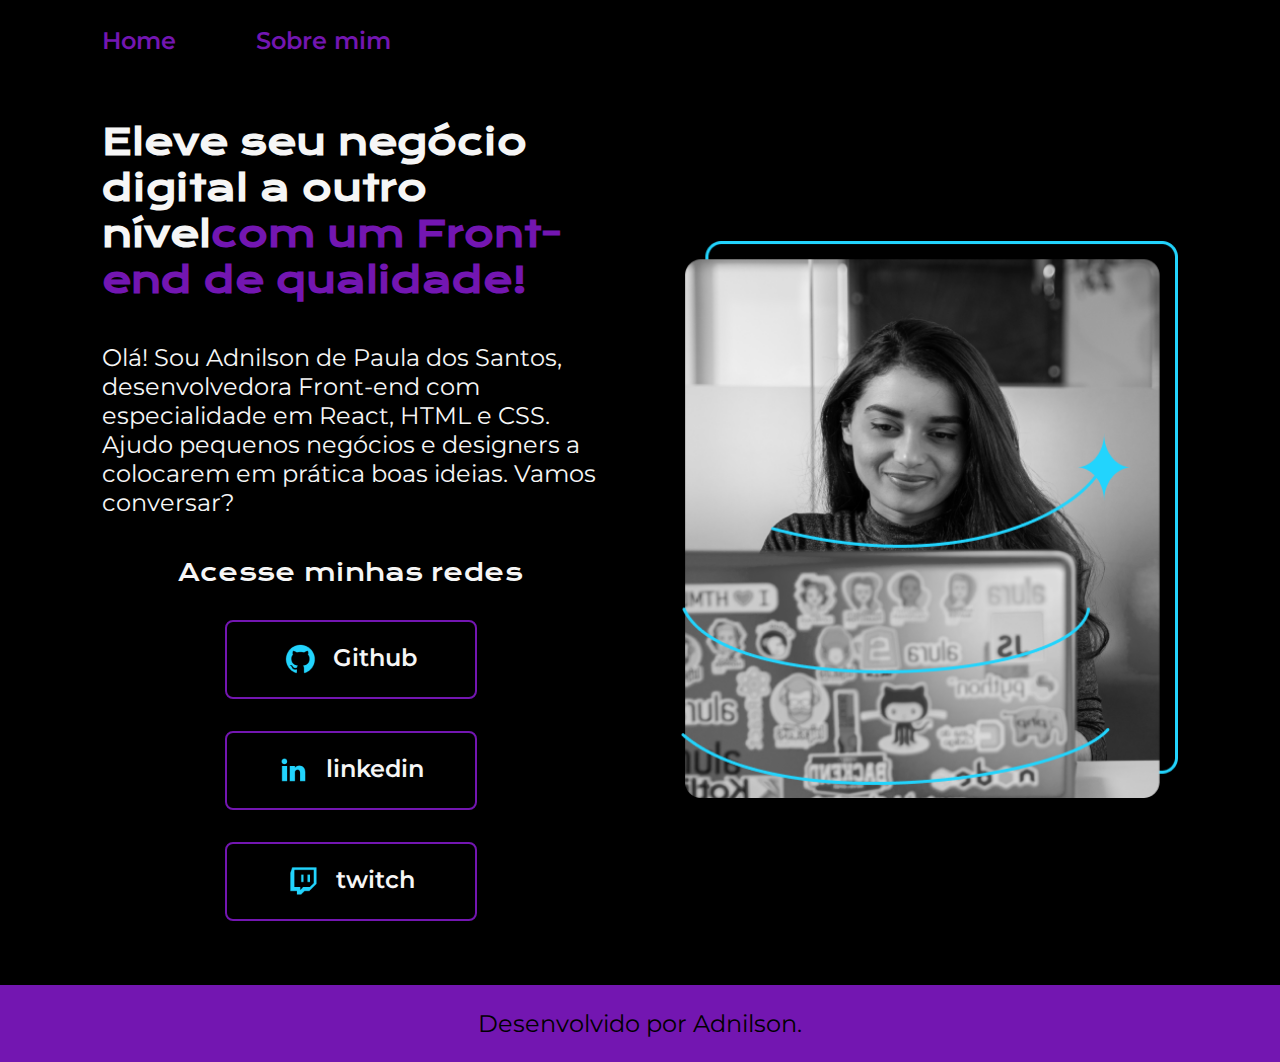
<file: index.html>
<!DOCTYPE html>
<html lang="pt-br">

<head>
    <meta charset="UTF-8">
    <meta http-equiv="X-UA-Compatible" content="IE=edge">
    <meta name="viewport" content="width=device-width, initial-scale=1.0">
    <title>Portifolio</title>
    <link rel="stylesheet" href="./styles/style.css">
</head>

<body>
    <header class="cabecalho">
        <nav class="cabecalho__menu">
            <a class="cabecalho__menu__link" href="index.html"> Home</a>
            <a class="cabecalho__menu__link" href="about.html">Sobre mim</a>
        </nav>
    </header>
    <main class="apresentacao">
        <section class="apresentacao__conteudo">
            <h1 class="apresentacao__conteudo__titulo">Eleve seu negócio digital a outro nível<strong 
            class="titulo-destaque">com um Front-end de qualidade!
            </strong></h1>
            <p class="apresentacao__conteudo__texto">Olá! Sou Adnilson de Paula dos Santos, desenvolvedora
            Front-end com especialidade em React, HTML e
            CSS. Ajudo pequenos negócios e designers a
            colocarem em prática boas ideias. Vamos
            conversar?</p>
            <div class="apresentacao__links">
                <h2 class="apresentacao__links__subtitulo">Acesse minhas redes</h2>
                <a class="apresentacao__links__navegacao" href="https://github.com/guilhermeonrails">
                    <img src="./assets/github.png">
                    Github
                </a>

                <a class="apresentacao__links__navegacao" href="https://linkedin.com/in/guilhermeonrails">
                    <img src="./assets/linkedin.png">
                    linkedin
                </a>

                <a class="apresentacao__links__navegacao" href="https://twitch.tv/guilhermeonrails">
                    <img src="./assets/twitch.png">
                    twitch
                </a>

            </div>
        </section>
        <img class="apresentacao__imagem"  src="./assets/Imagem.png" alt="Foto da Joana Santos programando">
    </main>
    <footer class="rodape">
        <p>Desenvolvido por Adnilson. </p>
    </footer>
</body>

</html>
</file>
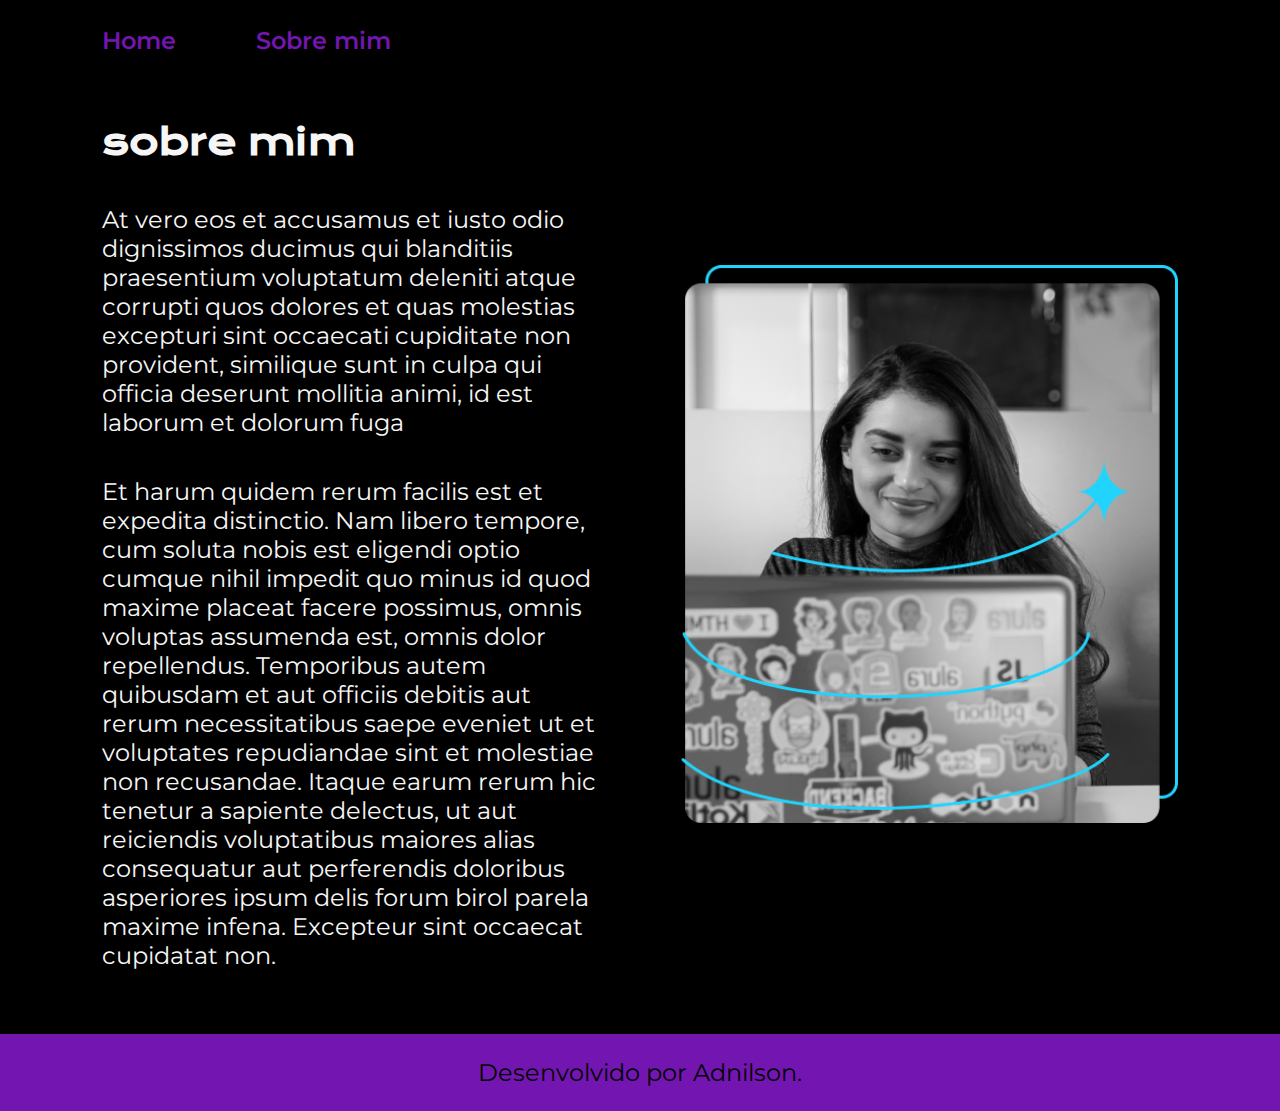
<file: about.html>
<!DOCTYPE html>
<html lang="pt-br">
<head>
    <meta charset="UTF-8">
    <meta http-equiv="X-UA-Compatible" content="IE=edge">
    <meta name="viewport" content="width=device-width, initial-scale=1.0">
    <title>sobre mim</title>
    <link rel="stylesheet" href="./styles/style.css">
</head>
<body>
        <header class="cabecalho">
            <nav class="cabecalho__menu">
                <a class="cabecalho__menu__link" href="index.html"> Home</a>
                <a class="cabecalho__menu__link" href="about.html">Sobre mim</a>
            </nav>
    
        </header>

    <main class="apresentacao">
        <section class="apresentacao__conteudo">
            <h1 class="apresentacao__conteudo__titulo">  sobre mim</h1> 
        <p class="apresentacao__conteudo__texto">At vero eos et accusamus et iusto odio dignissimos ducimus qui blanditiis praesentium voluptatum deleniti atque corrupti quos dolores et quas molestias excepturi sint occaecati cupiditate non provident, similique sunt in culpa qui officia deserunt mollitia animi, id est laborum et dolorum fuga

        </p>

        <p class="apresentacao__conteudo__texto"> Et harum quidem rerum facilis est et expedita distinctio. Nam libero tempore, cum soluta nobis est eligendi optio cumque nihil impedit quo minus id quod maxime placeat facere possimus, omnis voluptas assumenda est, omnis dolor repellendus. Temporibus autem quibusdam et aut officiis debitis aut rerum necessitatibus saepe eveniet ut et voluptates repudiandae sint et molestiae non recusandae. Itaque earum rerum hic tenetur a sapiente delectus, ut aut reiciendis voluptatibus maiores alias consequatur aut perferendis doloribus asperiores ipsum delis forum birol parela maxime infena. Excepteur sint occaecat cupidatat non.
            </p>


        </section>
            <img class="apresentacao__imagem" src="./assets/Imagem.png" alt="Foto da Joana Santos programando">
    </main>

    <footer  class="rodape">
        <p>Desenvolvido por Adnilson. </p>

    </footer>
    
</body>
</html>
</file>
<file: styles/style.css>
@import url('https://fonts.googleapis.com/css2?family=Krona+One&family=Montserrat:wght@400;600&display=swap');

:root {
    --cor-primaria: #000000;
    --cor-secundaria: #f6f6f6;
    --cor-tercearia: #7316b1;
    --cor-hover: #272727;

--fonte-primaria: 'Krona One', sans-serif;
--fonte-secundaria:'Montserrat', sans-serif;
}

*{
    margin: 0;
    padding: 0;
}

body{
    /* height: 100vh; */
    box-sizing: border-box;
    background-color: var(--cor-primaria);
    color: var(--cor-secundaria);
}

.cabecalho {
    padding: 2% 20% 0% 8%;
}
.cabecalho__menu {
    display: flex;
    gap: 80px;
}
.cabecalho__menu__link {
    font-family: var(--fonte-secundaria);
    font-size: 1.5rem;
    font-weight: 600;
    color: var(--cor-tercearia);
    text-decoration: none;
}


.apresentacao{
    padding: 5% 8%;
    display: flex;
    align-items: center;
    justify-content: space-between;
    gap: 82px;
}
.apresentacao__conteudo{
    width:50%;
    display: flex;
    flex-direction: column;
    gap: 40px;
}

.apresentacao__conteudo__titulo{
    font-size: 2.25rem;
    font-family: var(--fonte-primaria);
}

.apresentacao__conteudo__texto{
    font-size: 1.5rem;
    font-family: var(--fonte-secundaria);
}

.titulo-destaque{
    color: var(--cor-tercearia);
}


.apresentacao__links{
    display: flex;
    flex-direction: column;
    justify-content: space-between;
    align-items: center;
    gap: 32px;
}
.apresentacao__links__subtitulo{
    font-family: var(--fonte-primaria);
    font-weight: 400;
    font-size: 1.5rem;
}
.apresentacao__links__navegacao{
    /* background-color: #22D4FD; */
    display: flex;
    justify-content: center;
    gap: 16PX;
    border: 2px solid var(--cor-tercearia);
    width: 50%;
    text-align: center;
    border-radius: 8px;
    font-size: 1.5rem;
    font-weight: 600;
    padding: 21.5px 0;
    text-decoration: none;
    color: var(--cor-secundaria);
    font-family: var(--fonte-secundaria);

}
.apresentacao__links__navegacao:hover{
    background-color: var(--cor-hover);
}

.apresentacao__imagem {
    width: 50%;
}

.rodape {
    padding: 24px;
    color: #000000;
    background-color: var(--cor-tercearia);
    text-align: center;
    font-family:var(--fonte-secundaria);
    font-size: 1.5rem;
    font-weight: 400;
}
@media (max-width:1100px) {
    .cabecalho {
        padding: 10%;
    }

    .cabecalho__menu {
        justify-content: center;
    }
    
    
    .apresentacao {
        flex-direction: column-reverse;
        padding: 5%;
    }

    .apresentacao__conteudo {
        width: auto;
    }


}
</file>
